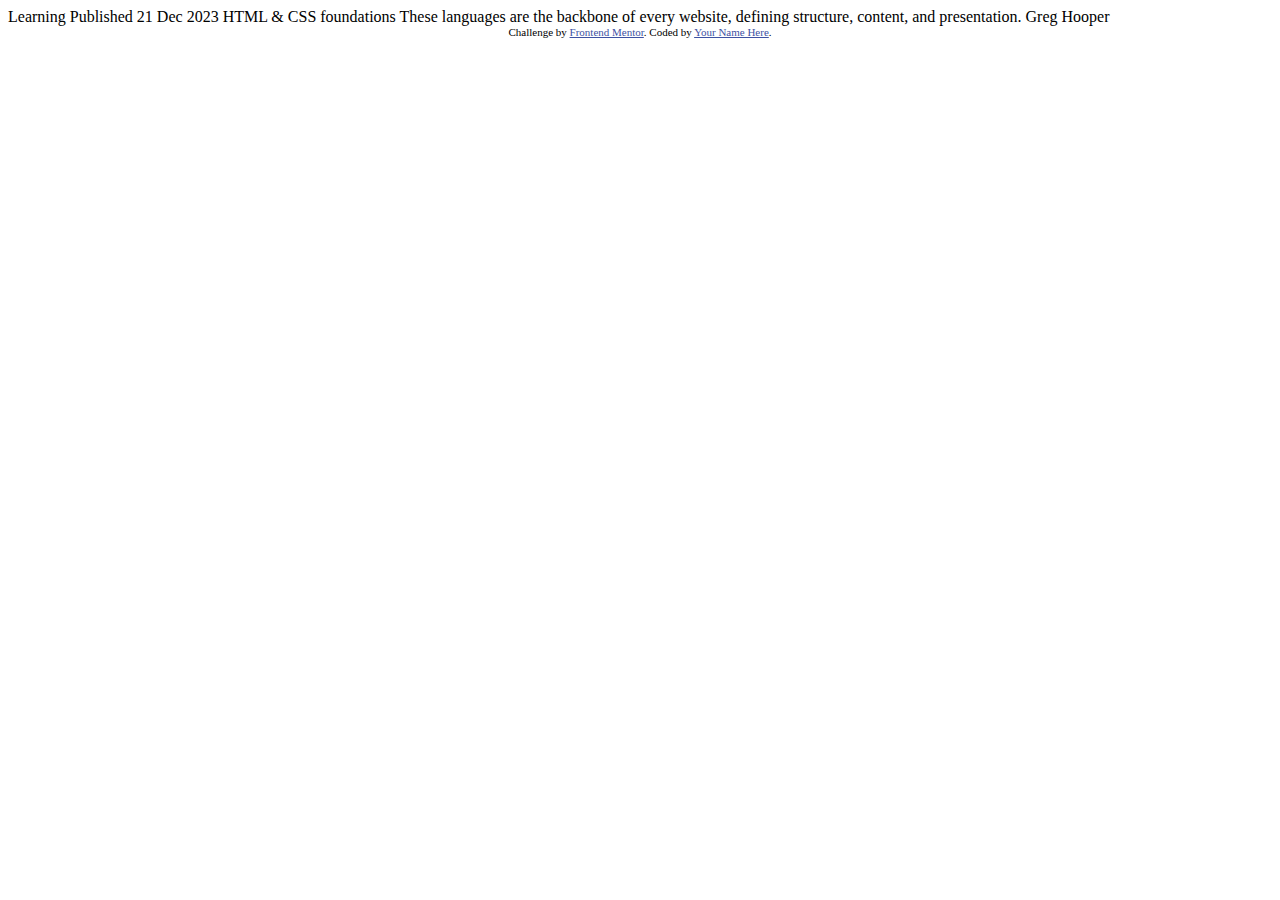
<file: Blog-Preview-Card-Project-3/index.html>
<!DOCTYPE html>
<html lang="en">
<head>
  <meta charset="UTF-8">
  <meta name="viewport" content="width=device-width, initial-scale=1.0"> <!-- displays site properly based on user's device -->

  <link rel="icon" type="image/png" sizes="32x32" href="./assets/images/favicon-32x32.png">
  
  <title>Frontend Mentor | Blog preview card</title>

  <!-- Feel free to remove these styles or customise in your own stylesheet 👍 -->
  <style>
    .attribution { font-size: 11px; text-align: center; }
    .attribution a { color: hsl(228, 45%, 44%); }
  </style>
</head>
<body>

  Learning

  Published 21 Dec 2023

  HTML & CSS foundations

  These languages are the backbone of every website, defining structure, content, and presentation.

  Greg Hooper
  
  <div class="attribution">
    Challenge by <a href="https://www.frontendmentor.io?ref=challenge" target="_blank">Frontend Mentor</a>. 
    Coded by <a href="#">Your Name Here</a>.
  </div>
</body>
</html>
</file>
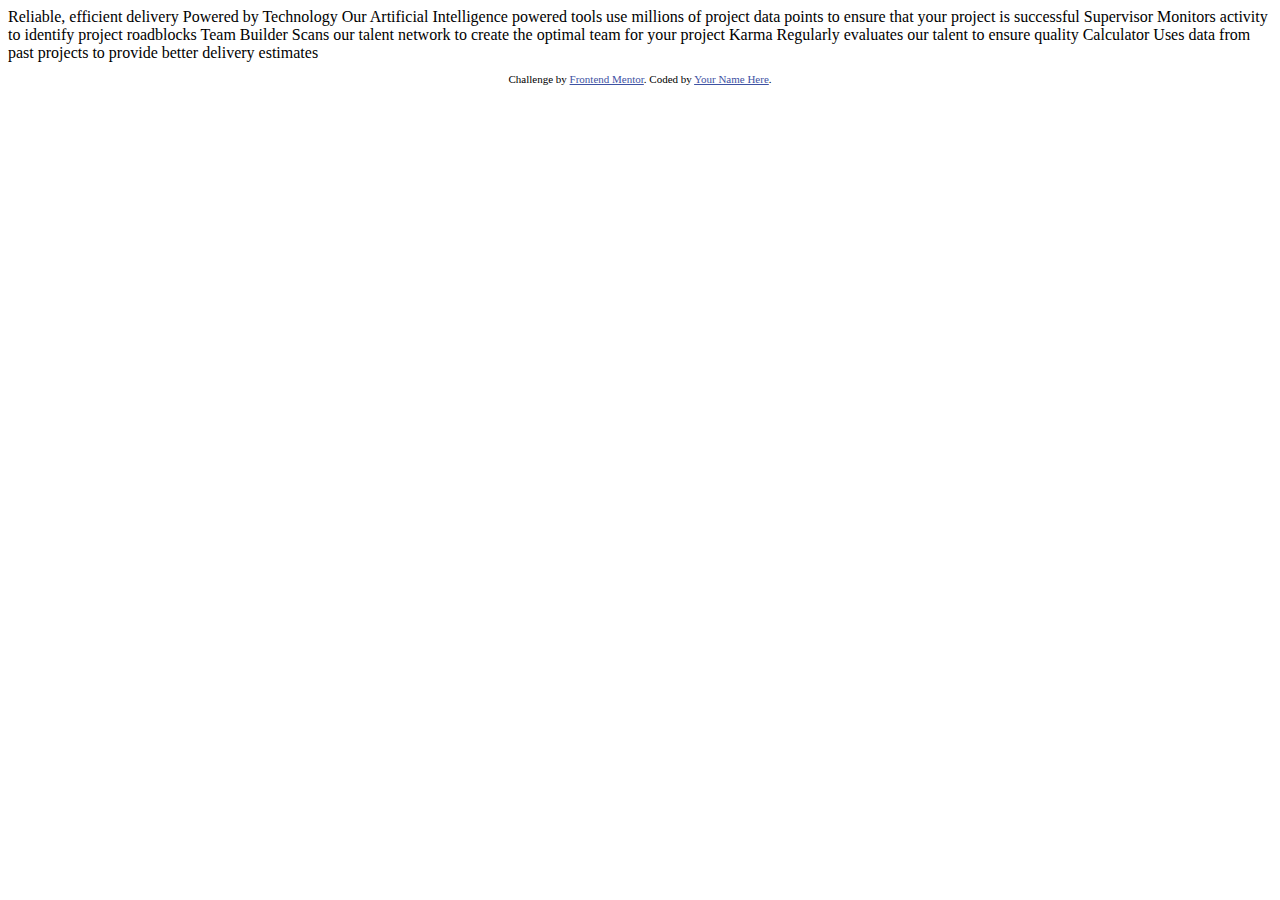
<file: Four-Card-Feature-Section-Project-6/index.html>
<!DOCTYPE html>
<html lang="en">
<head>
  <meta charset="UTF-8">
  <meta name="viewport" content="width=device-width, initial-scale=1.0"> <!-- displays site properly based on user's device -->

  <link rel="icon" type="image/png" sizes="32x32" href="./images/favicon-32x32.png">
  
  <title>Frontend Mentor | Four card feature section</title>

  <!-- Feel free to remove these styles or customise in your own stylesheet 👍 -->
  <style>
    .attribution { font-size: 11px; text-align: center; }
    .attribution a { color: hsl(228, 45%, 44%); }
  </style>
</head>
<body>
  
  Reliable, efficient delivery
  Powered by Technology

  Our Artificial Intelligence powered tools use millions of project data points 
  to ensure that your project is successful

  Supervisor
  Monitors activity to identify project roadblocks

  Team Builder
  Scans our talent network to create the optimal team for your project

  Karma
  Regularly evaluates our talent to ensure quality

  Calculator
  Uses data from past projects to provide better delivery estimates

  
  <footer>
    <p class="attribution">
      Challenge by <a href="https://www.frontendmentor.io?ref=challenge" target="_blank">Frontend Mentor</a>. 
      Coded by <a href="#">Your Name Here</a>.
    </p>
  </footer>
</body>
</html>
</file>
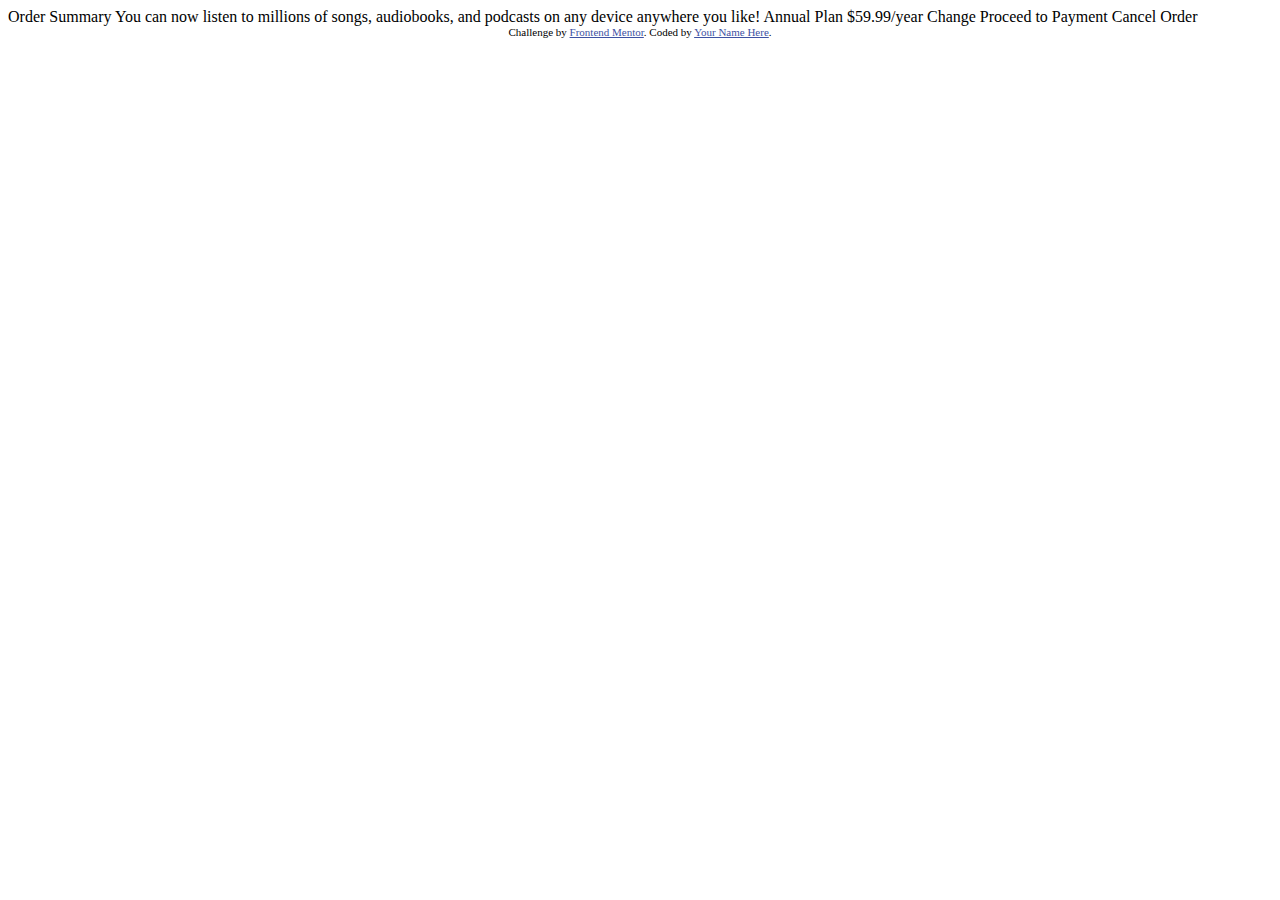
<file: Order-Summary-Component-Project-5/index.html>
<!DOCTYPE html>
<html lang="en">
<head>
  <meta charset="UTF-8">
  <meta name="viewport" content="width=device-width, initial-scale=1.0"> <!-- displays site properly based on user's device -->

  <link rel="icon" type="image/png" sizes="32x32" href="./images/favicon-32x32.png">
  
  <title>Frontend Mentor | Order summary card</title>

  <!-- Feel free to remove these styles or customise in your own stylesheet 👍 -->
  <style>
    .attribution { font-size: 11px; text-align: center; }
    .attribution a { color: hsl(228, 45%, 44%); }
  </style>
</head>
<body>

  Order Summary

  You can now listen to millions of songs, audiobooks, and podcasts on any 
  device anywhere you like!

  Annual Plan
  $59.99/year

  Change

  Proceed to Payment
  Cancel Order
  
  <div class="attribution">
    Challenge by <a href="https://www.frontendmentor.io?ref=challenge" target="_blank">Frontend Mentor</a>. 
    Coded by <a href="#">Your Name Here</a>.
  </div>
</body>
</html>
</file>
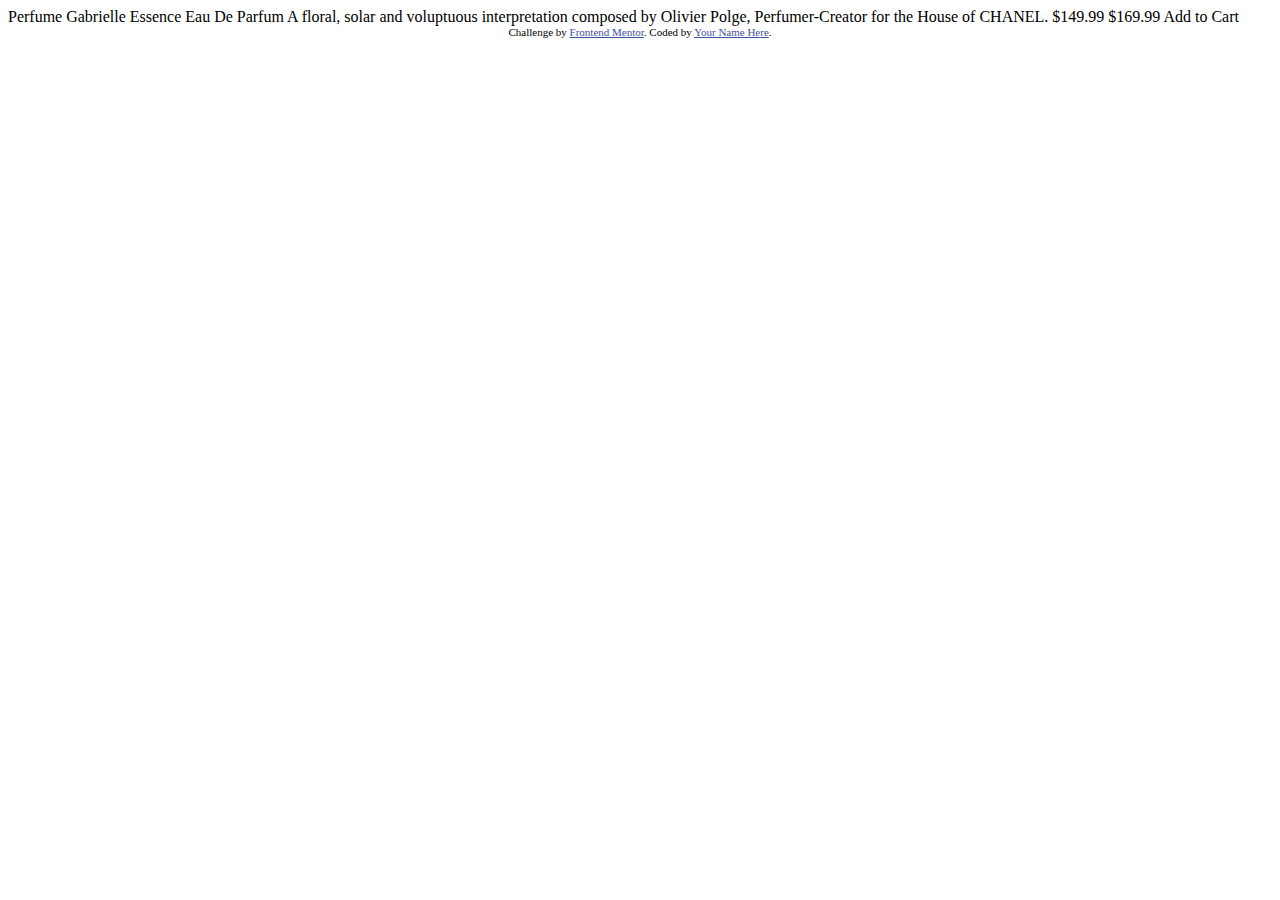
<file: Product-Preview-Card-Component-Project-2/index.html>
<!DOCTYPE html>
<html lang="en">
<head>
  <meta charset="UTF-8">
  <meta name="viewport" content="width=device-width, initial-scale=1.0"> <!-- displays site properly based on user's device -->

  <link rel="icon" type="image/png" sizes="32x32" href="./images/favicon-32x32.png">
  
  <title>Frontend Mentor | Product preview card component</title>

  <!-- Feel free to remove these styles or customise in your own stylesheet 👍 -->
  <style>
    .attribution { font-size: 11px; text-align: center; }
    .attribution a { color: hsl(228, 45%, 44%); }
  </style>
</head>
<body>

  Perfume

  Gabrielle Essence Eau De Parfum

  A floral, solar and voluptuous interpretation composed by Olivier Polge, 
  Perfumer-Creator for the House of CHANEL.

  $149.99
  $169.99

  Add to Cart
  
  <div class="attribution">
    Challenge by <a href="https://www.frontendmentor.io?ref=challenge" target="_blank">Frontend Mentor</a>. 
    Coded by <a href="#">Your Name Here</a>.
  </div>
</body>
</html>
</file>
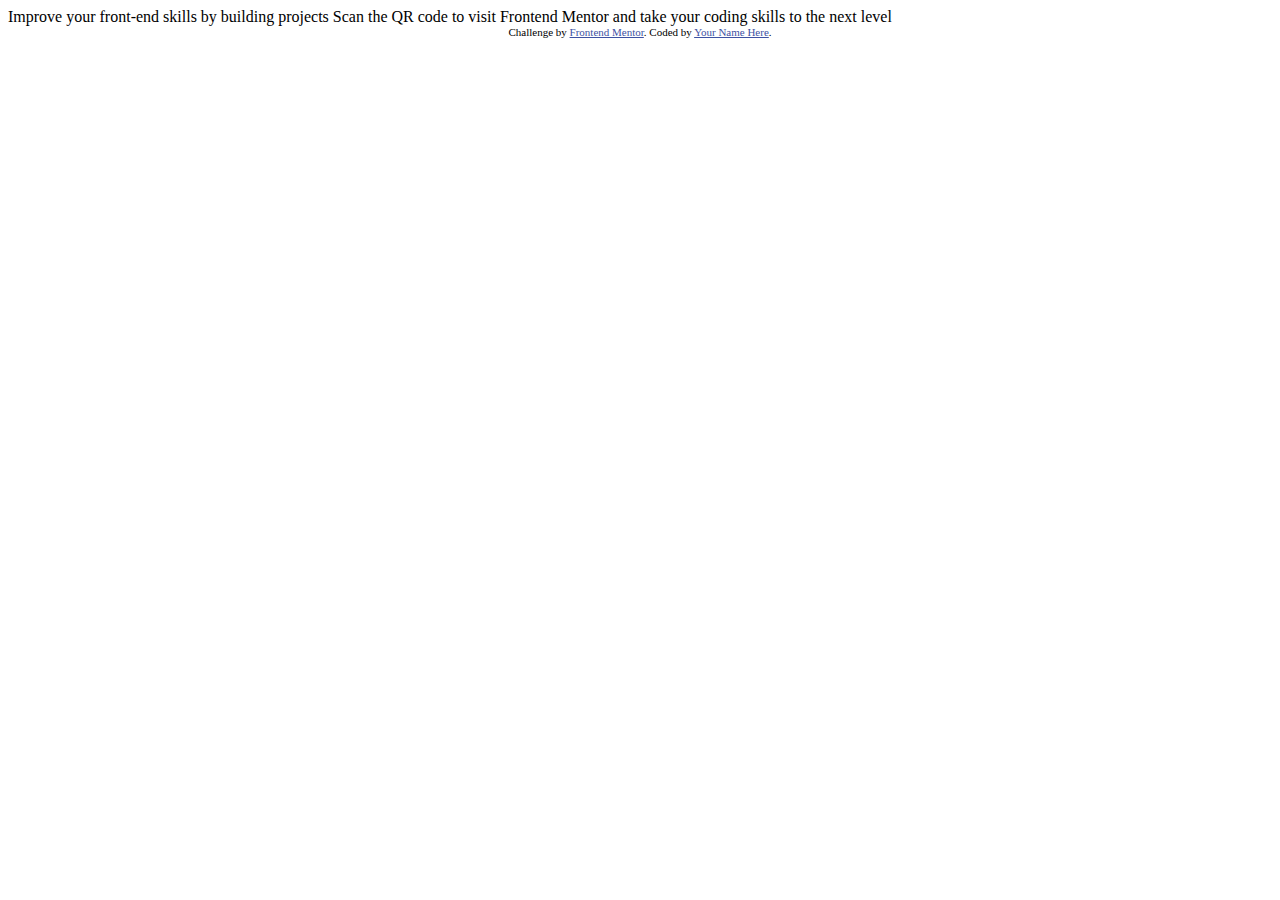
<file: Qr-Code-Component-Project-4/index.html>
<!DOCTYPE html>
<html lang="en">
<head>
  <meta charset="UTF-8">
  <meta name="viewport" content="width=device-width, initial-scale=1.0"> <!-- displays site properly based on user's device -->

  <link rel="icon" type="image/png" sizes="32x32" href="./images/favicon-32x32.png">
  
  <title>Frontend Mentor | QR code component</title>

  <!-- Feel free to remove these styles or customise in your own stylesheet 👍 -->
  <style>
    .attribution { font-size: 11px; text-align: center; }
    .attribution a { color: hsl(228, 45%, 44%); }
  </style>
</head>
<body>

  Improve your front-end skills by building projects

  Scan the QR code to visit Frontend Mentor and take your coding skills to the next level
  
  <div class="attribution">
    Challenge by <a href="https://www.frontendmentor.io?ref=challenge" target="_blank">Frontend Mentor</a>. 
    Coded by <a href="#">Your Name Here</a>.
  </div>
</body>
</html>
</file>
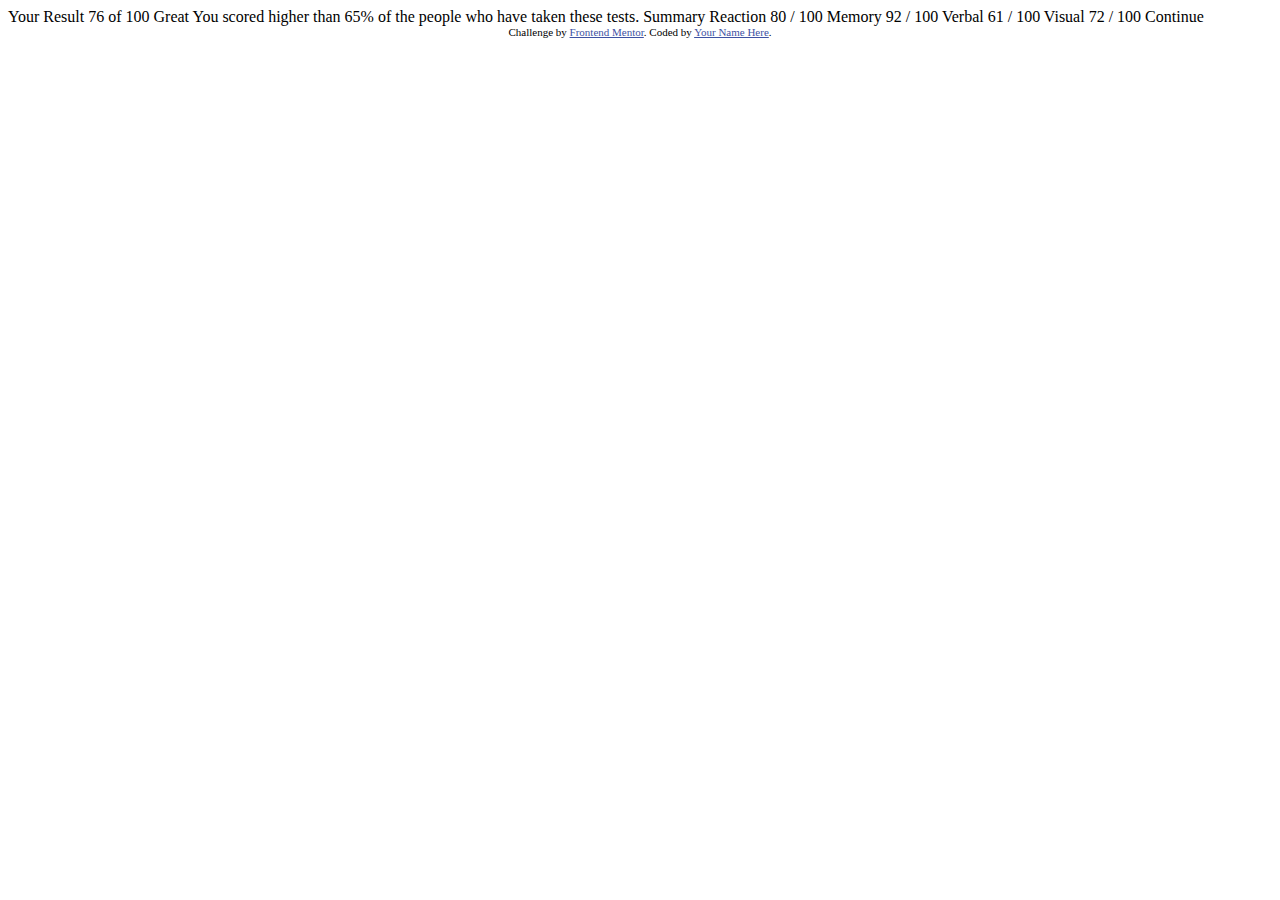
<file: Results-Summary-Component-Project-8/index.html>
<!DOCTYPE html>
<html lang="en">
<head>
  <meta charset="UTF-8">
  <meta name="viewport" content="width=device-width, initial-scale=1.0"> <!-- displays site properly based on user's device -->

  <link rel="icon" type="image/png" sizes="32x32" href="./assets/images/favicon-32x32.png">
  
  <title>Frontend Mentor | Results summary component</title>

  <!-- Feel free to remove these styles or customise in your own stylesheet 👍 -->
  <style>
    .attribution { font-size: 11px; text-align: center; }
    .attribution a { color: hsl(228, 45%, 44%); }
  </style>
</head>
<body>

  Your Result
  76
  of 100

  Great
  You scored higher than 65% of the people who have taken these tests.
  
  Summary

  Reaction
  80 / 100

  Memory
  92 / 100

  Verbal
  61 / 100

  Visual
  72 / 100

  Continue
  
  <div class="attribution">
    Challenge by <a href="https://www.frontendmentor.io?ref=challenge" target="_blank">Frontend Mentor</a>. 
    Coded by <a href="#">Your Name Here</a>.
  </div>
</body>
</html>
</file>
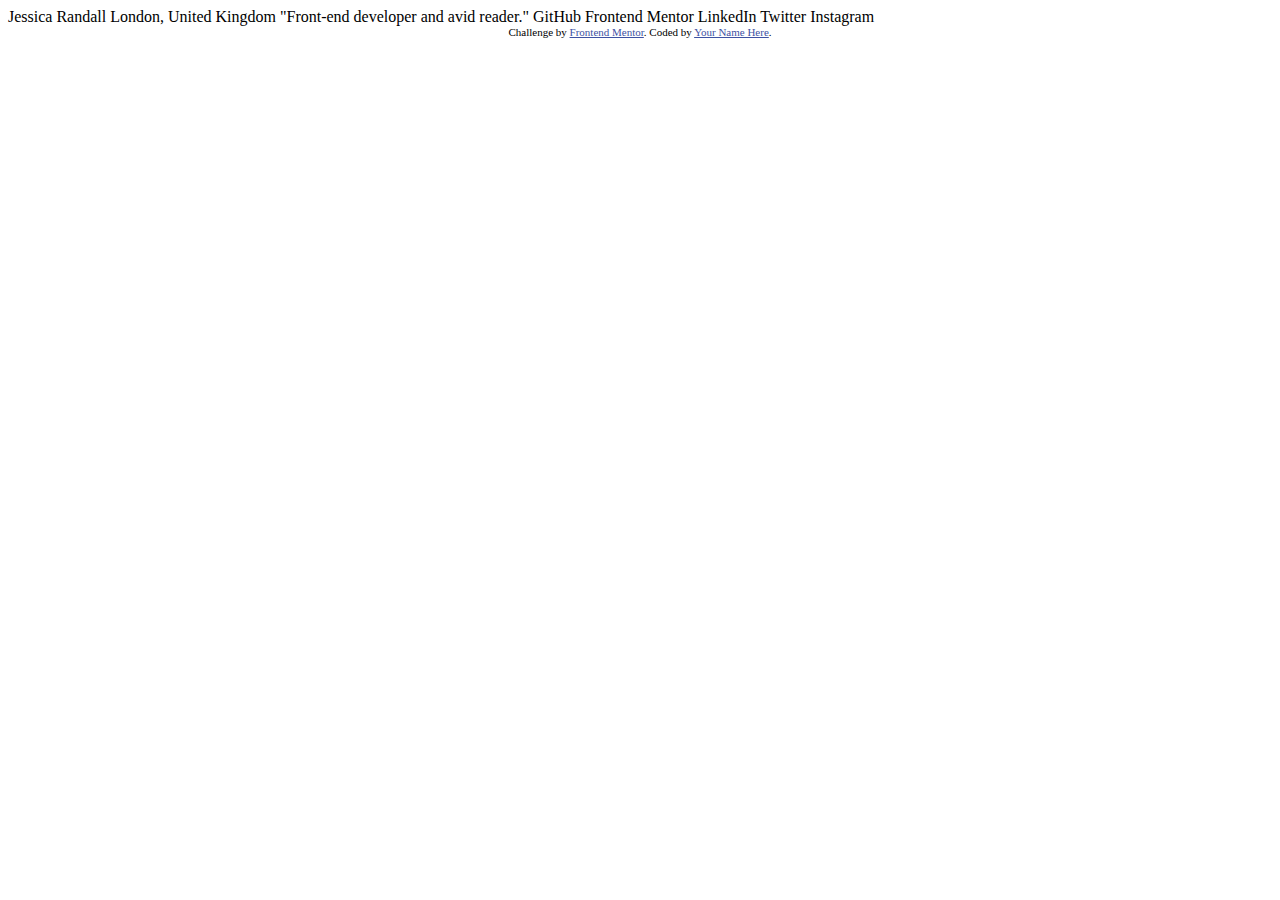
<file: Social Media Links - Project 1/index.html>
<!DOCTYPE html>
<html lang="en">
<head>
  <meta charset="UTF-8">
  <meta name="viewport" content="width=device-width, initial-scale=1.0"> <!-- displays site properly based on user's device -->

  <link rel="icon" type="image/png" sizes="32x32" href="./assets/images/favicon-32x32.png">
  
  <title>Frontend Mentor | Social links profile</title>

  <!-- Feel free to remove these styles or customise in your own stylesheet 👍 -->
  <style>
    .attribution { font-size: 11px; text-align: center; }
    .attribution a { color: hsl(228, 45%, 44%); }
  </style>
</head>
<body>

  Jessica Randall
  London, United Kingdom
  "Front-end developer and avid reader."

  GitHub
  Frontend Mentor
  LinkedIn
  Twitter
  Instagram
  
  <div class="attribution">
    Challenge by <a href="https://www.frontendmentor.io?ref=challenge" target="_blank">Frontend Mentor</a>. 
    Coded by <a href="#">Your Name Here</a>.
  </div>
</body>
</html>
</file>
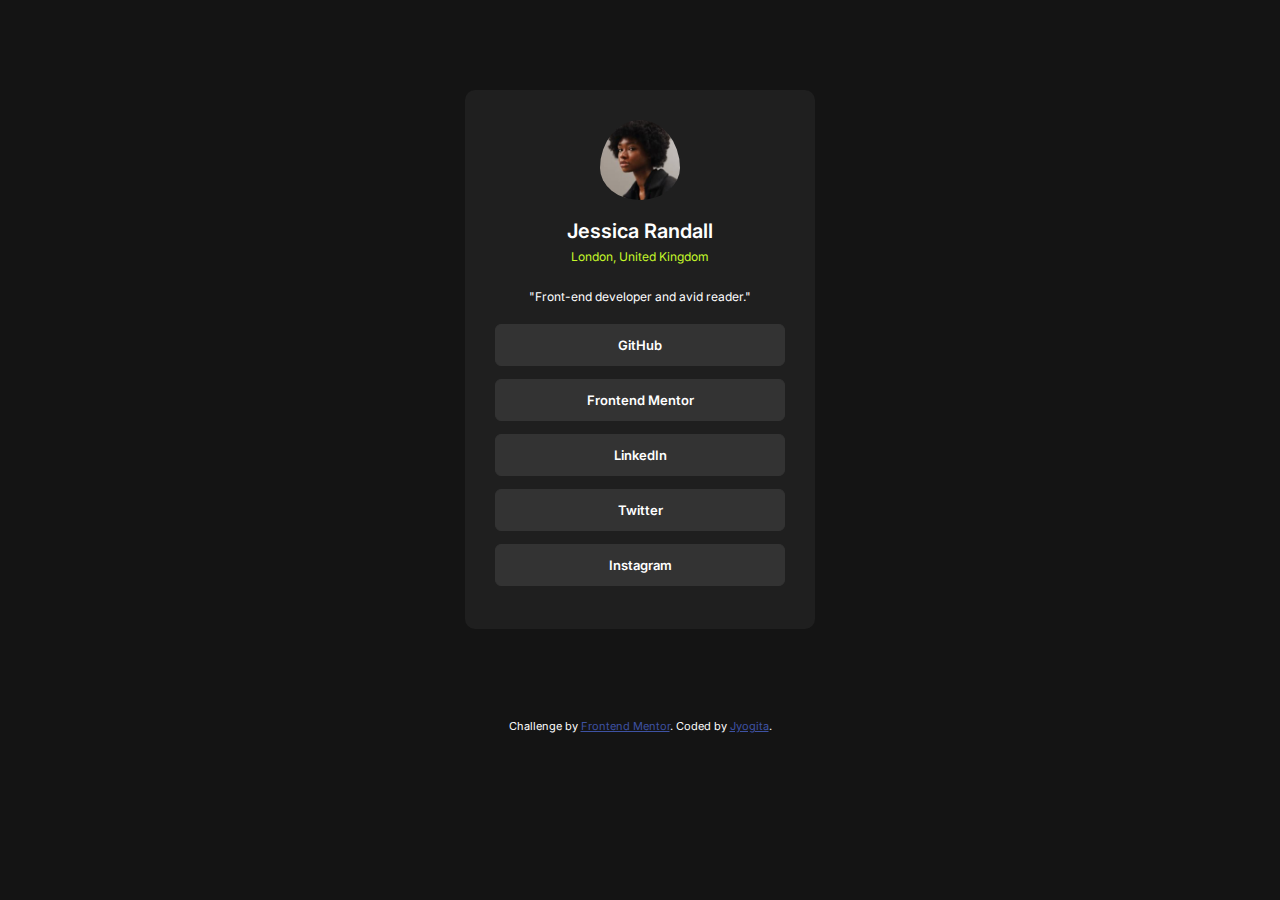
<file: Social-Media-Links - Project -1/index.html>
<!DOCTYPE html>
<html lang="en">

<head>
    <meta charset="UTF-8" />
    <meta name="viewport" content="width=device-width, initial-scale=1.0" />
    <!-- displays site properly based on user's device -->
    <link rel="icon" type="image/png" sizes="32x32" href="./assets/images/favicon-32x32.png" />
    <link rel="preconnect" href="https://fonts.googleapis.com">
    <link rel="preconnect" href="https://fonts.gstatic.com" crossorigin>
    <link href="https://fonts.googleapis.com/css2?family=Inter:ital,opsz,wght@0,14..32,100..900;1,14..32,100..900&display=swap" rel="stylesheet">
    <link rel="stylesheet" href="style.css" />
    <title>Frontend Mentor | Social links profile</title>
</head>

<body>
    <main>
        <section class="container" aria-label="User profile and social links">
            <img src="./assets/images/avatar-jessica.jpeg"  alt="Jessica Randall's Profile Image"/>
            <h4>Jessica Randall</h4>
            <p>London, United Kingdom</p>
            <p>"Front-end developer and avid reader."</p>
            <div class="links">
                <a href="https://github.com/" class="btn" target="_blank">GitHub</a>
                <a href="https://www.frontendmentor.io/" class="btn" target="_blank">Frontend Mentor</a>
                <a href="https://in.linkedin.com/" class="btn" target="_blank">LinkedIn</a>
                <a href="https://x.com/" class="btn" target="_blank">Twitter</a>
                <a href="https://www.instagram.com/" class="btn" target="_blank">Instagram</a>
            </div>  
        </section>
    </main>
    <footer class="attribution">
        Challenge by
        <a href="https://www.frontendmentor.io?ref=challenge" target="_blank">Frontend Mentor</a>. Coded by 
        <a href="#">Jyogita</a>.
    </footer>
</body>

</html>
</file>
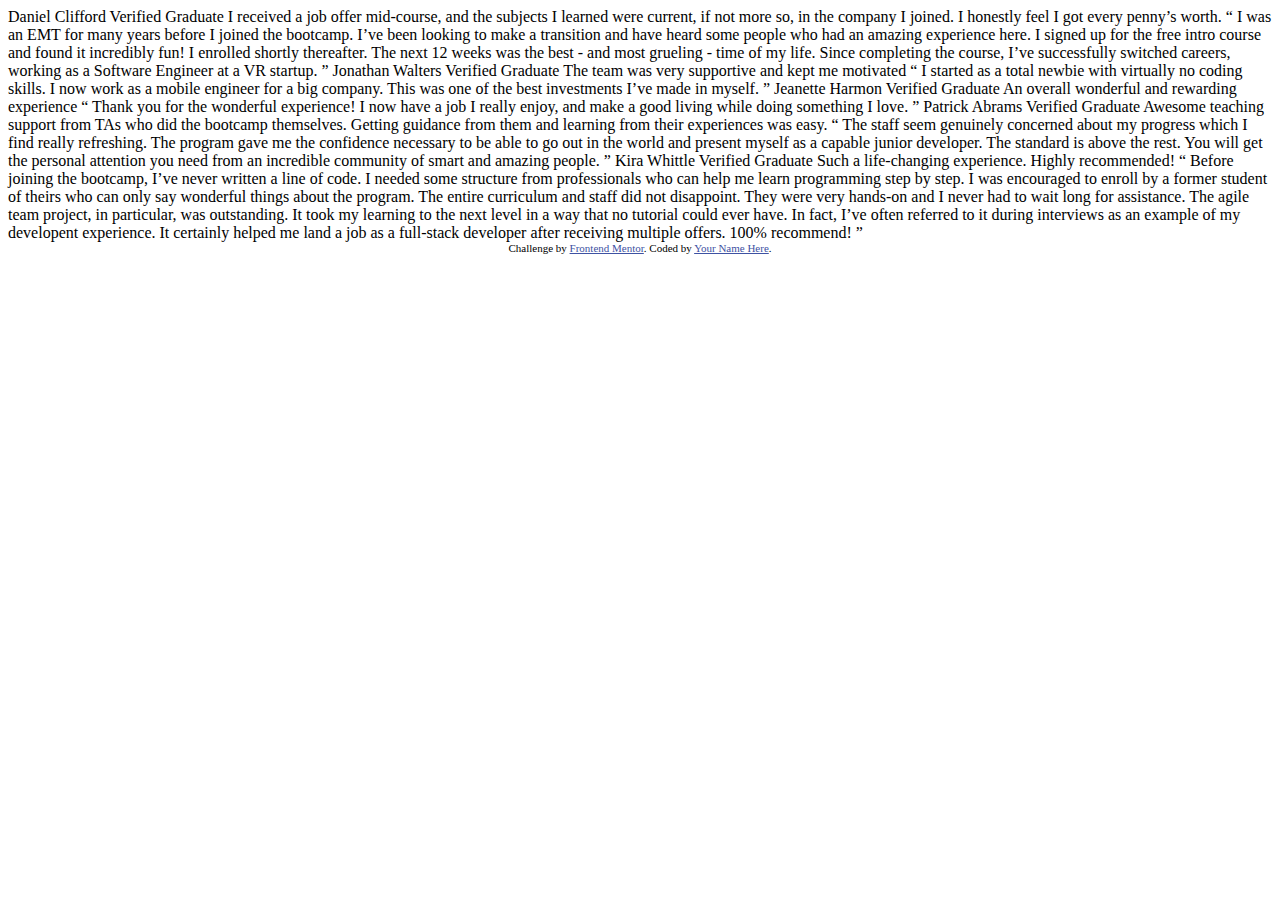
<file: Testimonials-Grid-Section-Project-7/index.html>
<!DOCTYPE html>
<html lang="en">
<head>
  <meta charset="UTF-8">
  <meta name="viewport" content="width=device-width, initial-scale=1.0"> <!-- displays site properly based on user's device -->

  <link rel="icon" type="image/png" sizes="32x32" href="./images/favicon-32x32.png">
  
  <title>Frontend Mentor | [Challenge Name Here]</title>

  <!-- Feel free to remove these styles or customise in your own stylesheet 👍 -->
  <style>
    .attribution { font-size: 11px; text-align: center; }
    .attribution a { color: hsl(228, 45%, 44%); }
  </style>
</head>
<body>
  Daniel Clifford
  Verified Graduate

  I received a job offer mid-course, and the subjects I learned were current, if not more so, 
  in the company I joined. I honestly feel I got every penny’s worth.

  “ I was an EMT for many years before I joined the bootcamp. I’ve been looking to make a 
  transition and have heard some people who had an amazing experience here. I signed up 
  for the free intro course and found it incredibly fun! I enrolled shortly thereafter. 
  The next 12 weeks was the best - and most grueling - time of my life. Since completing 
  the course, I’ve successfully switched careers, working as a Software Engineer at a VR startup. ”

  Jonathan Walters
  Verified Graduate

  The team was very supportive and kept me motivated

  “ I started as a total newbie with virtually no coding skills. I now work as a mobile engineer 
  for a big company. This was one of the best investments I’ve made in myself. ”

  Jeanette Harmon
  Verified Graduate

  An overall wonderful and rewarding experience

  “ Thank you for the wonderful experience! I now have a job I really enjoy, and make a good living 
  while doing something I love. ”

  Patrick Abrams
  Verified Graduate

  Awesome teaching support from TAs who did the bootcamp themselves. Getting guidance from them and 
  learning from their experiences was easy.

  “ The staff seem genuinely concerned about my progress which I find really refreshing. The program 
  gave me the confidence necessary to be able to go out in the world and present myself as a capable 
  junior developer. The standard is above the rest. You will get the personal attention you need from 
  an incredible community of smart and amazing people. ”

  Kira Whittle
  Verified Graduate

  Such a life-changing experience. Highly recommended!

  “ Before joining the bootcamp, I’ve never written a line of code. I needed some structure from 
  professionals who can help me learn programming step by step. I was encouraged to enroll by a former 
  student of theirs who can only say wonderful things about the program. The entire curriculum and staff 
  did not disappoint. They were very hands-on and I never had to wait long for assistance. The agile team 
  project, in particular, was outstanding. It took my learning to the next level in a way that no tutorial 
  could ever have. In fact, I’ve often referred to it during interviews as an example of my developent 
  experience. It certainly helped me land a job as a full-stack developer after receiving multiple offers. 
  100% recommend! ”
  
  <div class="attribution">
    Challenge by <a href="https://www.frontendmentor.io?ref=challenge" target="_blank">Frontend Mentor</a>. 
    Coded by <a href="#">Your Name Here</a>.
  </div>
</body>
</html>
</file>
<file: Social-Media-Links - Project -1/style.css>
*{
    margin: 0;
    padding: 0;
    box-sizing: border-box;
    font-size: 14px;
}

:root{
    --green: hsl(75, 94%, 57%);
    --white: hsl(0, 0%, 100%);
    --grey-700: hsl(0, 0%, 20%);
    --grey-800: hsl(0, 0%, 12%);
    --grey-900: hsl(0, 0%, 8%);
}

body{
    background-color: var(--grey-900);
    font-family: "Inter", sans-serif;
    color: var(--white);
}

.container{
    width: 100%;
    margin: 90px auto;
    max-width: 350px;
    background-color: var(--grey-800);
    padding: 30px;
    text-align: center;
    border-radius: 10px;
}

.container img{
    border-radius: 50%;
    width: 80px;
    padding-bottom: 16px;
}

.container h4 {
    font-size: 20px;
    padding-bottom: 6px;
    font-weight: 600;
}

.container p{
    padding-bottom: 20px;
    font-size: 12px;
}
.container p:first-of-type{
    color: var(--green);
    padding-bottom: 25px;
}

.container .links a{
    display: block;
    text-decoration: none;
    padding: 12px;
    font-size: 13px;
    border-radius: 6px;
    margin-bottom: 13px;
    font-weight: 600;
    color: var(--white);
    background-color: var(--grey-700);
    border: 1px solid var(--grey-700);
}

.container .links a:hover, .container .links a:focus{
    background-color: var(--green);
    color: var(--grey-900);
}

.attribution { 
    font-size: 11px; 
    text-align: center; 
}
.attribution a { 
    color: hsl(228, 45%, 44%); 
    font-size: 11px; 
}

@media screen and (max-width:389px) {
    .container{
        width: auto;
        margin: 90px 20px;
    }
}
</file>
